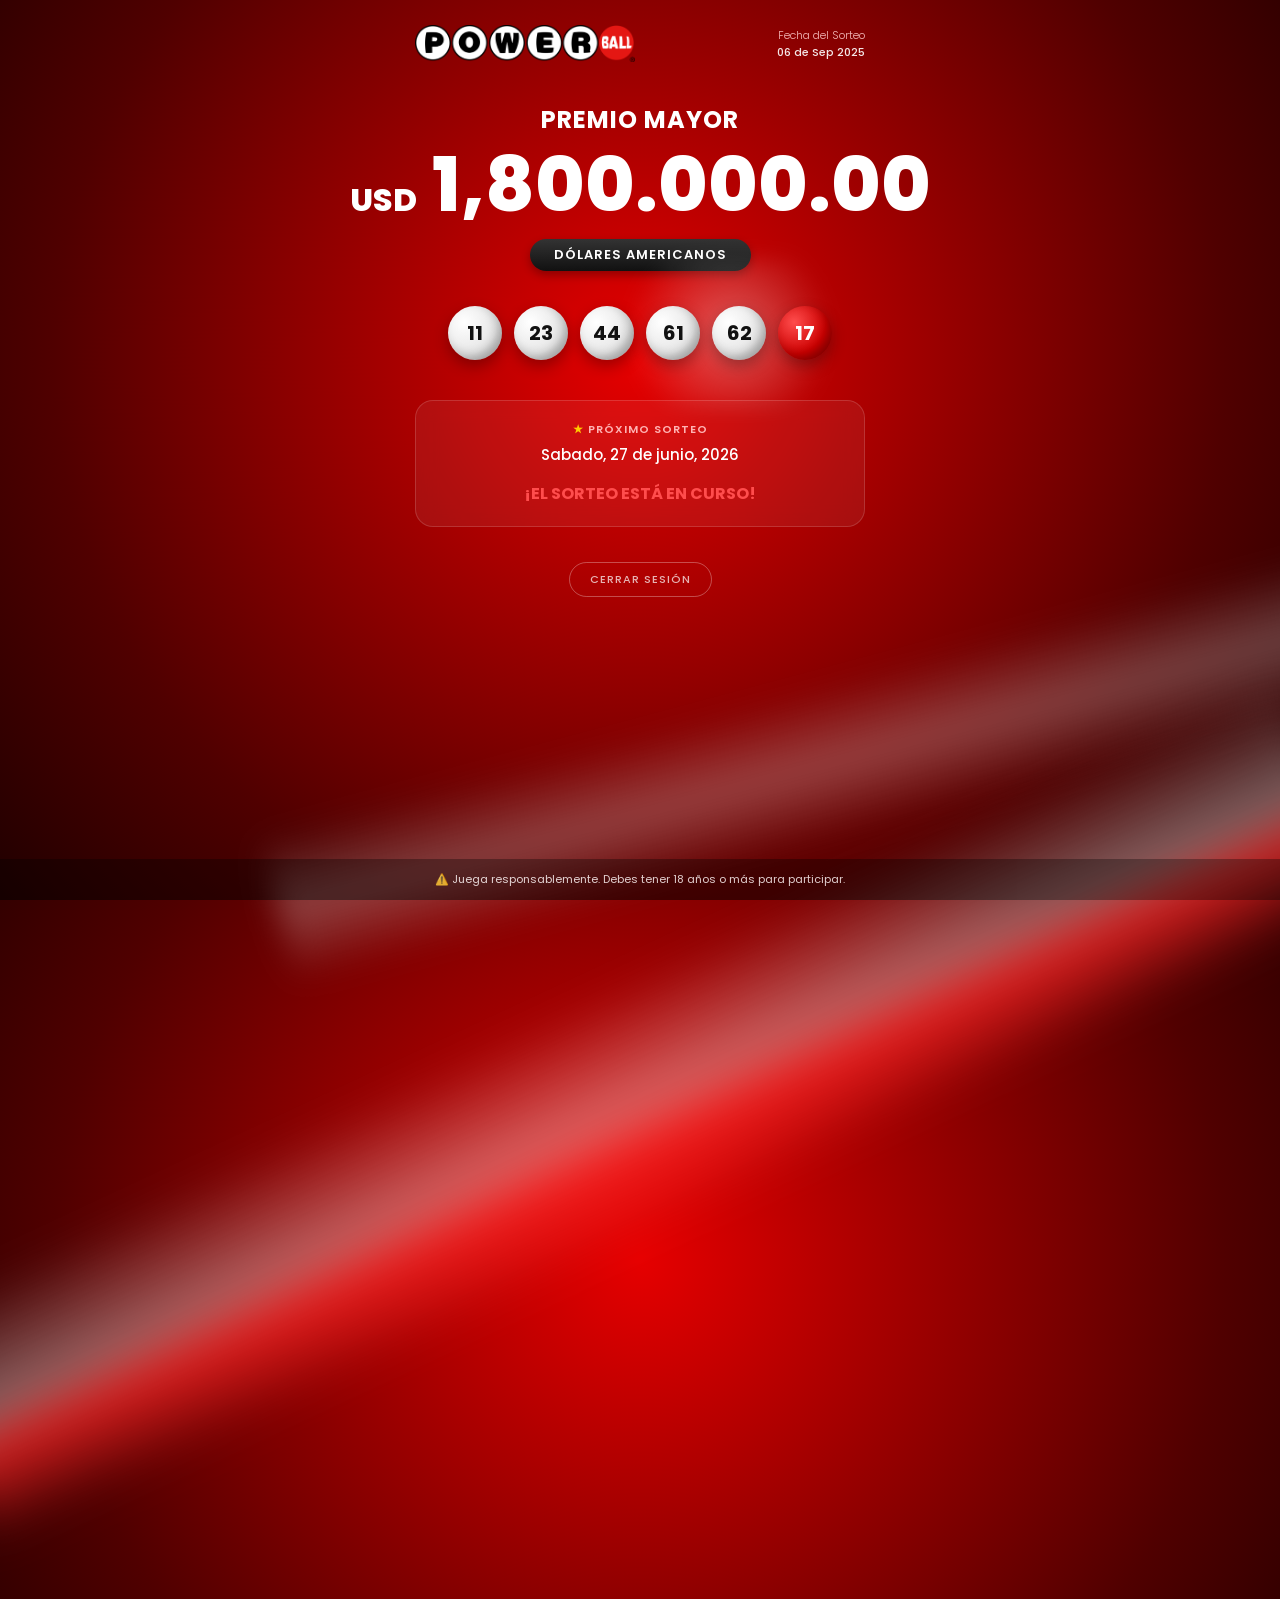
<file: premio.html>
<!DOCTYPE html>
<html lang="es">
<head>
    <meta charset="UTF-8">
    <meta name="viewport" content="width=device-width, initial-scale=1.0">
    <title>PowerBall | Panel Principal</title>
    <link rel="stylesheet" href="styles.css">
    <link href="https://fonts.googleapis.com/css2?family=Poppins:wght@300;400;500;600;700;800&display=swap" rel="stylesheet">
</head>
<body class="premio-page">

    <!-- Contenedor Principal de la App -->
    <div class="dashboard-container">
        
        <!-- Barra superior: Logo y Fecha de Sorteo -->
        <header class="top-header">

<img src="powerball_logo.svg.png" alt="powerBall" class="login-logo">  

            <div class="fecha-sorteo-top">
                <span class="fecha-label">Fecha del Sorteo</span>
                <span class="fecha-valor">06 de Sep 2025</span>
            </div>
        </header>

        <!-- Bloque de Monto Mayor -->
        <section class="main-prize-section">
            <h2 class="premio-mayor-title">PREMIO MAYOR</h2>
            <div class="monto-container">
                <span class="currency-badge">USD</span>
                <h1 id="premioMonto" class="premio-monto">1,800.000.00</h1>
            </div>
            <div class="sub-badge">DÓLARES AMERICANOS</div>
        </section>

        <!-- Esferas con los Números Ganadores -->
        <section class="numeros-ganadores-section">
            <div class="bola blanca">11</div>
            <div class="bola blanca">23</div>
            <div class="bola blanca">44</div>
            <div class="bola blanca">61</div>
            <div class="bola blanca">62</div>
            <div class="bola roja">17</div>
        </section>

        <!-- Tarjeta del Próximo Sorteo y Contador (Glassmorphism) -->
        <div class="contador-box">
            <div class="contador-header">
                <span class="estrella">★</span> PRÓXIMO SORTEO
            </div>
            <h3 class="contador-fecha">Sabado, 27 de junio, 2026</h3>
            
            <div id="contador" class="contador-grid">
                <div class="tiempo-item">
                    <span class="numero"></span>
                    <span class="etiqueta">DÍAS</span>
                </div>
                <div class="linea-divisoria"></div>
                <div class="tiempo-item">
                    <span class="numero"></span>
                    <span class="etiqueta">HORAS</span>
                </div>
                <div class="linea-divisoria"></div>
                <div class="tiempo-item">
                    <span class="numero"></span>
                    <span class="etiqueta">MINUTOS</span>
                </div>
                <div class="linea-divisoria"></div>
                <div class="tiempo-item">
                    <span class="numero"></span>
                    <span class="etiqueta">SEGUNDOS</span>
                </div>
            </div>
        </div>

        <!-- Botón para cerrar sesión integrado de forma sutil -->
        <button onclick="cerrarSesion()" class="logout-btn">
            CERRAR SESIÓN
        </button>

    </div>

    <!-- Pie de página legal -->
    <footer class="legal-footer">
        <p>⚠️ Juega responsablemente. Debes tener 18 años o más para participar.</p>
    </footer>

    <script src="config.js"></script>
    <script src="app.js"></script>
</body>
</html>
</file>
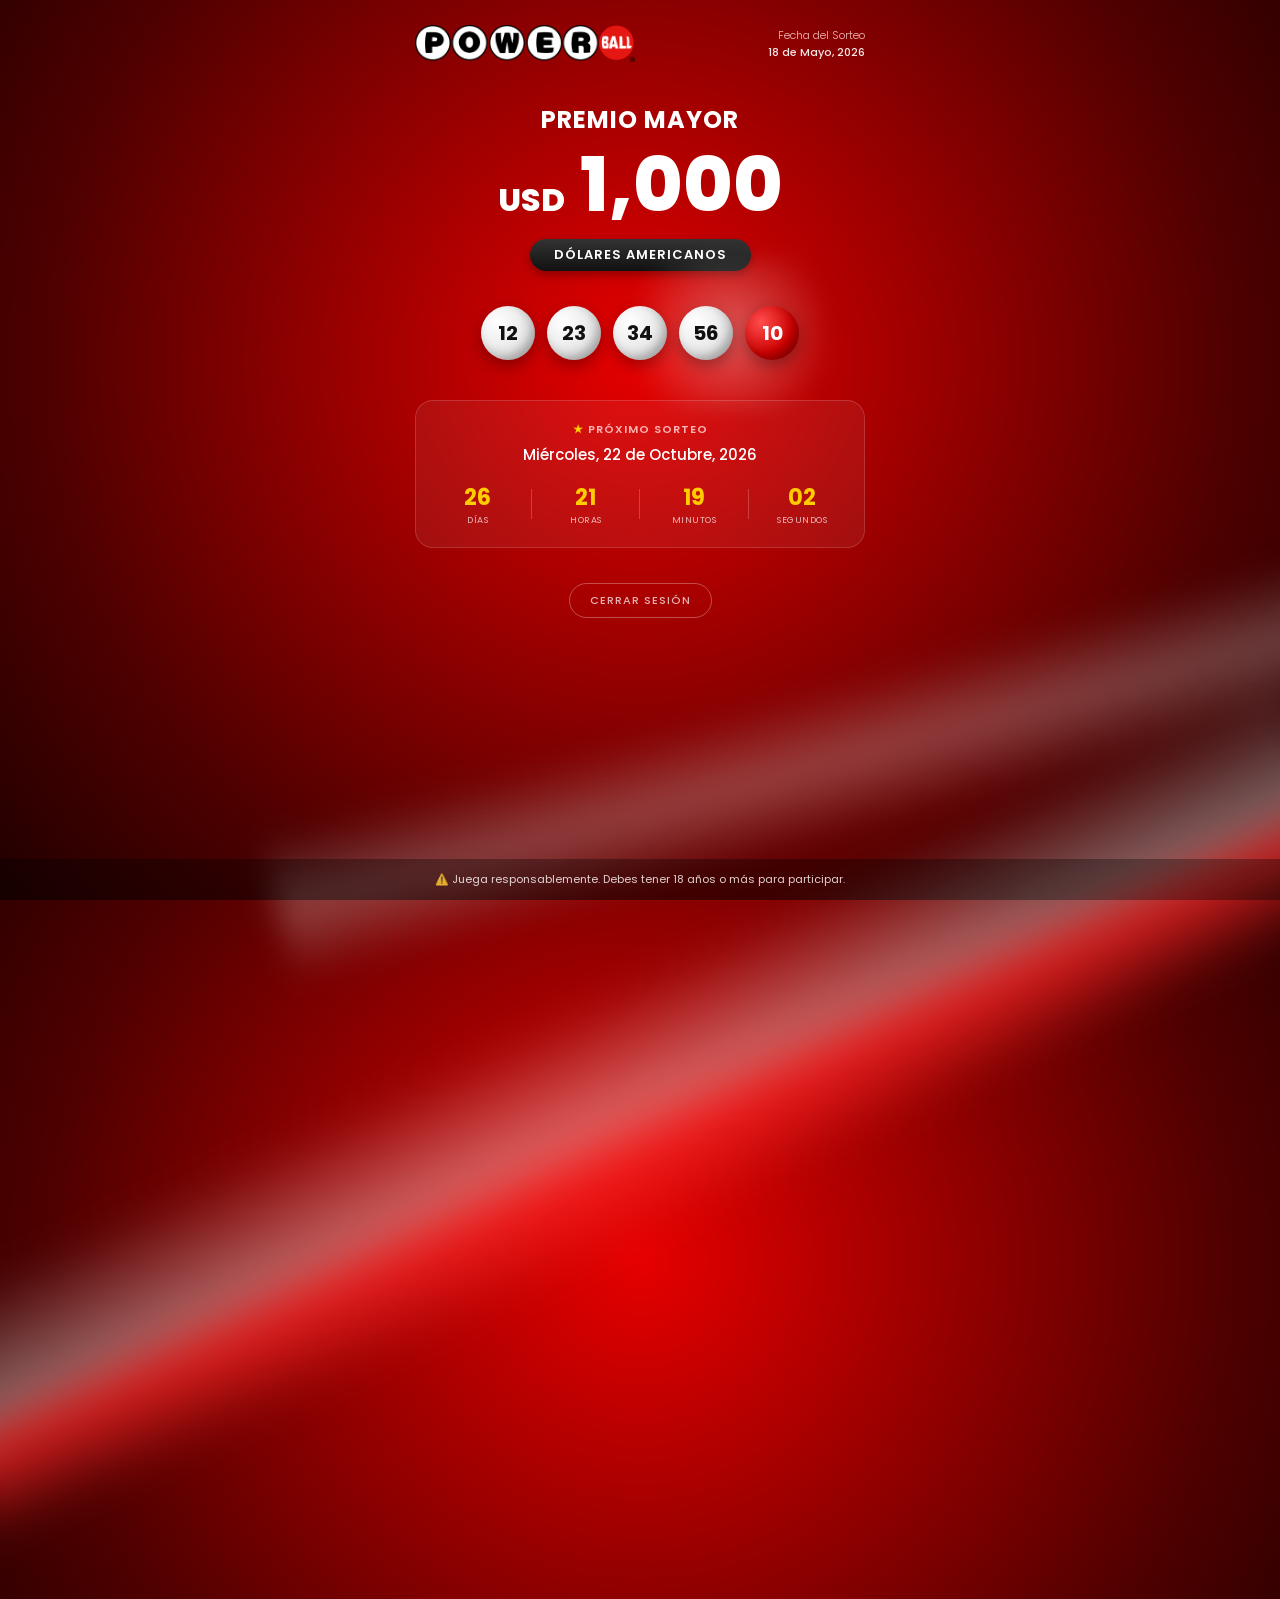
<file: powerball loterua/premio.html>
<!DOCTYPE html>
<html lang="es">
<head>
    <meta charset="UTF-8">
    <meta name="viewport" content="width=device-width, initial-scale=1.0">
    <title>PowerBall | Panel Principal</title>
    <link rel="stylesheet" href="styles.css">
    <link href="https://fonts.googleapis.com/css2?family=Poppins:wght@300;400;500;600;700;800&display=swap" rel="stylesheet">
</head>
<body class="premio-page">

    <!-- Contenedor Principal de la App -->
    <div class="dashboard-container">
        
        <!-- Barra superior: Logo y Fecha de Sorteo -->
        <header class="top-header">

<img src="img/Powerball_logo.svg.png" alt="PowerBall" class="login-logo">
            <div class="fecha-sorteo-top">
                <span class="fecha-label">Fecha del Sorteo</span>
                <span class="fecha-valor">18 de Mayo, 2026</span>
            </div>
        </header>

        <!-- Bloque de Monto Mayor -->
        <section class="main-prize-section">
            <h2 class="premio-mayor-title">PREMIO MAYOR</h2>
            <div class="monto-container">
                <span class="currency-badge">USD</span>
                <h1 id="premioMonto" class="premio-monto">1,000</h1>
            </div>
            <div class="sub-badge">DÓLARES AMERICANOS</div>
        </section>

        <!-- Esferas con los Números Ganadores -->
        <section class="numeros-ganadores-section">
            <div class="bola blanca">12</div>
            <div class="bola blanca">23</div>
            <div class="bola blanca">34</div>
            <div class="bola blanca">56</div>
            <div class="bola roja">10</div>
        </section>

        <!-- Tarjeta del Próximo Sorteo y Contador (Glassmorphism) -->
        <div class="contador-box">
            <div class="contador-header">
                <span class="estrella">★</span> PRÓXIMO SORTEO
            </div>
            <h3 class="contador-fecha">Miércoles, 22 de Octubre, 2026</h3>
            
            <div id="contador" class="contador-grid">
                <div class="tiempo-item">
                    <span class="numero"></span>
                    <span class="etiqueta">DÍAS</span>
                </div>
                <div class="linea-divisoria"></div>
                <div class="tiempo-item">
                    <span class="numero"></span>
                    <span class="etiqueta">HORAS</span>
                </div>
                <div class="linea-divisoria"></div>
                <div class="tiempo-item">
                    <span class="numero"></span>
                    <span class="etiqueta">MINUTOS</span>
                </div>
                <div class="linea-divisoria"></div>
                <div class="tiempo-item">
                    <span class="numero"></span>
                    <span class="etiqueta">SEGUNDOS</span>
                </div>
            </div>
        </div>

        <!-- Botón para cerrar sesión integrado de forma sutil -->
        <button onclick="cerrarSesion()" class="logout-btn">
            CERRAR SESIÓN
        </button>

    </div>

    <!-- Pie de página legal -->
    <footer class="legal-footer">
        <p>⚠️ Juega responsablemente. Debes tener 18 años o más para participar.</p>
    </footer>

    <script src="config.js"></script>
    <script src="app.js"></script>
</body>
</html>
</file>
<file: styles.css>
/* --- CONFIGURACIÓN GENERAL --- */
* {
    margin: 0;
    padding: 0;
    box-sizing: border-box;
    font-family: 'Poppins', sans-serif;
}

body.premio-page {
    background: radial-gradient(circle at 50% 40%, #e60000 0%, #500000 70%, #200000 100%);
    color: #ffffff;
    min-height: 100vh;
    display: flex;
    flex-direction: column;
    justify-content: space-between;
    align-items: center;
    overflow: hidden;
    position: relative;
}

/* LINEA DE LUZ PRINCIPAL (La curva brillante diagonal) */
body.premio-page::before {
    content: '';
    position: absolute;
    width: 120%;
    height: 300px;
    bottom: -50px;
    right: -10%;
    /* Crea la franja de luz blanca/roja intensa */
    background: linear-gradient(
        to bottom,
        rgba(255, 255, 255, 0) 0%,
        rgba(255, 255, 255, 0.4) 40%,
        rgba(255, 40, 40, 0.8) 50%,
        rgba(255, 0, 0, 0) 80%
    );
    /* Curva y rota la línea para que cruce desde abajo a la derecha hacia arriba */
    transform: rotate(-25deg);
    transform-origin: bottom right;
    filter: blur(20px);
    pointer-events: none;
    z-index: 0;
}

/* SEGUNDA LÍNEA DE REFLEJO (Para dar el efecto de ondas superpuestas) */
body.premio-page::after {
    content: '';
    position: absolute;
    width: 100%;
    height: 150px;
    bottom: 80px;
    right: -20%;
    background: linear-gradient(
        to bottom,
        rgba(255, 100, 100, 0) 0%,
        rgba(255, 255, 255, 0.25) 50%,
        rgba(255, 0, 0, 0) 100%
    );
    transform: rotate(-15deg);
    filter: blur(15px);
    pointer-events: none;
    z-index: 0;
}

/* DESTELLO DE LUZ EXTRA EN LA BOLA ROJA (Efecto resplandor de fondo) */
.numeros-ganadores-section {
    position: relative;
    z-index: 1;
}

/* Añade un destello brillante justo detrás de la zona de las esferas */
.numeros-ganadores-section::before {
    content: '';
    position: absolute;
    width: 250px;
    height: 150px;
    background: radial-gradient(circle, rgba(255, 255, 255, 0.35) 0%, rgba(255, 0, 0, 0) 70%);
    top: 50%;
    left: 70%;
    transform: translate(-50%, -50%);
    filter: blur(10px);
    z-index: -1;
    pointer-events: none;
}


.dashboard-container {
    position: relative;
    z-index: 1;
    width: 100%;
    max-width: 500px;
    padding: 25px;
    text-align: center;
}

/* --- ENCABEZADO --- */
.top-header {
    display: flex;
    justify-content: space-between;
    align-items: center;
    margin-bottom: 40px;
}

.dashboard-logo {
    height: 35px;
    object-fit: contain;
}

.fecha-sorteo-top {
    text-align: right;
    font-size: 11px;
    opacity: 0.9;
}

.fecha-label {
    display: block;
    font-weight: 300;
    color: #ffcccc;
}

.fecha-valor {
    font-weight: 500;
}

/* --- SECCIÓN PREMIO MAYOR --- */
.main-prize-section {
    margin-bottom: 35px;
}

.premio-mayor-title {
    font-size: 24px;
    font-weight: 700;
    letter-spacing: 1px;
    margin-bottom: 10px;
    text-transform: uppercase;
}

.monto-container {
    display: flex;
    justify-content: center;
    align-items: baseline;
    gap: 15px;
}

.currency-badge {
    font-size: 32px;
    font-weight: 800;
    color: #ffffff;
}

.premio-monto {
    font-size: 75px;
    font-weight: 800;
    line-height: 1;
}

.sub-badge {
    display: inline-block;
    background: linear-gradient(180deg, #333 0%, #111 100%);
    padding: 6px 24px;
    border-radius: 20px;
    font-size: 13px;
    font-weight: 600;
    letter-spacing: 1px;
    margin-top: 15px;
    box-shadow: 0 4px 10px rgba(0,0,0,0.3);
}

/* --- ESFERAS EN 3D --- */
.numeros-ganadores-section {
    display: flex;
    justify-content: center;
    gap: 12px;
    margin-bottom: 40px;
}

.bola {
    width: 54px;
    height: 54px;
    border-radius: 50%;
    font-size: 20px;
    font-weight: 700;
    display: flex;
    align-items: center;
    justify-content: center;
    box-shadow: inset -5px -5px 10px rgba(0,0,0,0.2), 0 6px 15px rgba(0,0,0,0.3);
}

.bola.blanca {
    background: radial-gradient(circle at 30% 30%, #ffffff 0%, #e6e6e6 60%, #b3b3b3 100%);
    color: #111111;
}

.bola.roja {
    background: radial-gradient(circle at 30% 30%, #ff4d4d 0%, #cc0000 60%, #800000 100%);
    color: #ffffff;
}

/* --- PANEL CONTADOR (GLASSMORPHISM) --- */
.contador-box {
    background: rgba(255, 255, 255, 0.06);
    border: 1px solid rgba(255, 255, 255, 0.15);
    backdrop-filter: blur(10px);
    -webkit-backdrop-filter: blur(10px);
    border-radius: 18px;
    padding: 20px;
    margin-bottom: 25px;
}

.contador-header {
    font-size: 11px;
    font-weight: 600;
    color: #ffb3b3;
    letter-spacing: 1px;
    margin-bottom: 5px;
}

.estrella {
    color: #ffcc00;
}

.contador-fecha {
    font-size: 15px;
    font-weight: 500;
    margin-bottom: 15px;
}

.contador-grid {
    display: flex;
    justify-content: space-around;
    align-items: center;
}

.tiempo-item {
    display: flex;
    flex-direction: column;
    align-items: center;
    width: 60px;
}

.tiempo-item .numero {
    font-size: 22px;
    font-weight: 700;
    color: #ffcc00; /* Color dorado amarillento para resaltar */
}

.tiempo-item .etiqueta {
    font-size: 9px;
    font-weight: 400;
    opacity: 0.7;
    letter-spacing: 0.5px;
}

.linea-divisoria {
    width: 1px;
    height: 30px;
    background-color: rgba(255, 255, 255, 0.2);
}

/* --- BOTÓN CERRAR SESIÓN --- */
.logout-btn {
    background: none;
    border: 1px solid rgba(255, 255, 255, 0.3);
    color: rgba(255, 255, 255, 0.7);
    padding: 8px 20px;
    font-size: 11px;
    font-weight: 500;
    letter-spacing: 1px;
    border-radius: 20px;
    cursor: pointer;
    transition: all 0.3s ease;
    margin-top: 10px;
}

.logout-btn:hover {
    background-color: #ffffff;
    color: #cc0000;
    border-color: #ffffff;
}

/* --- PIE DE PÁGINA --- */
.legal-footer {
    width: 100%;
    background-color: rgba(0, 0, 0, 0.4);
    padding: 12px;
    text-align: center;
    font-size: 11px;
    opacity: 0.8;
    z-index: 1;
}/* ==========================================================================
   ESTILOS EXCLUSIVOS PARA LA PÁGINA DE LOGIN (index.html)
   ========================================================================== */

body.login-page {
    /* Mismo fondo espectacular con el destello curvo que logramos antes */
    background: 
        radial-gradient(circle at 85% 75%, rgba(255, 30, 30, 0.75) 0%, rgba(255, 0, 0, 0) 50%),
        radial-gradient(ellipse 70% 40% at 90% 70%, rgba(255, 255, 255, 0.25) 0%, rgba(255, 255, 255, 0) 60%),
        radial-gradient(circle at 50% 40%, #e60000 0%, #500000 70%, #200000 100%);
    color: #ffffff;
    min-height: 100vh;
    display: flex;
    flex-direction: column;
    justify-content: center; /* Centra la tarjeta verticalmente */
    align-items: center;     /* Centra la tarjeta horizontalmente */
    overflow: hidden;
    position: relative;
    padding: 20px;
}

/* Tarjeta contenedora estilo Glassmorphism */
.login-card {
    background: rgba(255, 255, 255, 0.07);
    border: 1px solid rgba(255, 255, 255, 0.18);
    backdrop-filter: blur(12px);
    -webkit-backdrop-filter: blur(12px);
    border-radius: 24px;
    padding: 40px 35px;
    width: 100%;
    max-width: 420px; /* Tamaño perfecto para verse estilizado */
    box-shadow: 0 15px 35px rgba(0, 0, 0, 0.4);
    text-align: center;
    z-index: 1;
}

/* Encabezado y Logo */
.login-header {
    margin-bottom: 35px;
}

.login-logo {
    max-width: 220px;
    height: auto;
    object-fit: contain;
}

/* Formulario y cajas de entrada (Inputs) */
.login-form {
    display: flex;
    flex-direction: column;
    gap: 22px;
}

.input-group {
    text-align: left;
    display: flex;
    flex-direction: column;
    gap: 8px;
}

.input-group label {
    font-size: 12px;
    font-weight: 500;
    color: #ffcccc;
    letter-spacing: 0.5px;
    text-transform: uppercase;
}

.input-group input {
    background: rgba(255, 255, 255, 0.1);
    border: 1px solid rgba(255, 255, 255, 0.2);
    border-radius: 12px;
    padding: 14px 16px;
    color: #ffffff;
    font-size: 14px;
    font-family: 'Poppins', sans-serif;
    transition: all 0.3s ease;
}

/* Efecto cuando el usuario hace clic para escribir */
.input-group input:focus {
    outline: none;
    background: rgba(255, 255, 255, 0.18);
    border-color: rgba(255, 255, 255, 0.6);
    box-shadow: 0 0 10px rgba(255, 255, 255, 0.1);
}

/* Marcador de posición (Placeholder text) */
.input-group input::placeholder {
    color: rgba(255, 255, 255, 0.4);
}

/* Opciones extras */
.form-options {
    text-align: right;
    margin-top: -5px;
}

.forgot-link {
    color: rgba(255, 255, 255, 0.6);
    font-size: 12px;
    text-decoration: none;
    transition: color 0.3s ease;
}

.forgot-link:hover {
    color: #ffcc00; /* Resalta en dorado al pasar el mouse */
}

/* Botón de Ingreso Sólido */
.login-btn {
    background: #ffffff;
    color: #cc0000;
    border: none;
    padding: 15px;
    font-size: 14px;
    font-weight: 700;
    letter-spacing: 1px;
    border-radius: 12px;
    cursor: pointer;
    box-shadow: 0 6px 20px rgba(0, 0, 0, 0.2);
    transition: all 0.3s ease;
    margin-top: 10px;
}

.login-btn:hover {
    background: #ffcc00; /* Cambia a dorado brillante al pasar el mouse */
    color: #111111;
    transform: translateY(-2px);
    box-shadow: 0 8px 25px rgba(255, 204, 0, 0.4);
}

/* Footer del Login */
.legal-footer-login {
    position: absolute;
    bottom: 20px;
    font-size: 11px;
    opacity: 0.6;
    text-align: center;
    width: 100%;
    pointer-events: none;
}
</file>
<file: powerball loterua/styles.css>
/* --- CONFIGURACIÓN GENERAL --- */
* {
    margin: 0;
    padding: 0;
    box-sizing: border-box;
    font-family: 'Poppins', sans-serif;
}

body.premio-page {
    background: radial-gradient(circle at 50% 40%, #e60000 0%, #500000 70%, #200000 100%);
    color: #ffffff;
    min-height: 100vh;
    display: flex;
    flex-direction: column;
    justify-content: space-between;
    align-items: center;
    overflow: hidden;
    position: relative;
}

/* LINEA DE LUZ PRINCIPAL (La curva brillante diagonal) */
body.premio-page::before {
    content: '';
    position: absolute;
    width: 120%;
    height: 300px;
    bottom: -50px;
    right: -10%;
    /* Crea la franja de luz blanca/roja intensa */
    background: linear-gradient(
        to bottom,
        rgba(255, 255, 255, 0) 0%,
        rgba(255, 255, 255, 0.4) 40%,
        rgba(255, 40, 40, 0.8) 50%,
        rgba(255, 0, 0, 0) 80%
    );
    /* Curva y rota la línea para que cruce desde abajo a la derecha hacia arriba */
    transform: rotate(-25deg);
    transform-origin: bottom right;
    filter: blur(20px);
    pointer-events: none;
    z-index: 0;
}

/* SEGUNDA LÍNEA DE REFLEJO (Para dar el efecto de ondas superpuestas) */
body.premio-page::after {
    content: '';
    position: absolute;
    width: 100%;
    height: 150px;
    bottom: 80px;
    right: -20%;
    background: linear-gradient(
        to bottom,
        rgba(255, 100, 100, 0) 0%,
        rgba(255, 255, 255, 0.25) 50%,
        rgba(255, 0, 0, 0) 100%
    );
    transform: rotate(-15deg);
    filter: blur(15px);
    pointer-events: none;
    z-index: 0;
}

/* DESTELLO DE LUZ EXTRA EN LA BOLA ROJA (Efecto resplandor de fondo) */
.numeros-ganadores-section {
    position: relative;
    z-index: 1;
}

/* Añade un destello brillante justo detrás de la zona de las esferas */
.numeros-ganadores-section::before {
    content: '';
    position: absolute;
    width: 250px;
    height: 150px;
    background: radial-gradient(circle, rgba(255, 255, 255, 0.35) 0%, rgba(255, 0, 0, 0) 70%);
    top: 50%;
    left: 70%;
    transform: translate(-50%, -50%);
    filter: blur(10px);
    z-index: -1;
    pointer-events: none;
}


.dashboard-container {
    position: relative;
    z-index: 1;
    width: 100%;
    max-width: 500px;
    padding: 25px;
    text-align: center;
}

/* --- ENCABEZADO --- */
.top-header {
    display: flex;
    justify-content: space-between;
    align-items: center;
    margin-bottom: 40px;
}

.dashboard-logo {
    height: 35px;
    object-fit: contain;
}

.fecha-sorteo-top {
    text-align: right;
    font-size: 11px;
    opacity: 0.9;
}

.fecha-label {
    display: block;
    font-weight: 300;
    color: #ffcccc;
}

.fecha-valor {
    font-weight: 500;
}

/* --- SECCIÓN PREMIO MAYOR --- */
.main-prize-section {
    margin-bottom: 35px;
}

.premio-mayor-title {
    font-size: 24px;
    font-weight: 700;
    letter-spacing: 1px;
    margin-bottom: 10px;
    text-transform: uppercase;
}

.monto-container {
    display: flex;
    justify-content: center;
    align-items: baseline;
    gap: 15px;
}

.currency-badge {
    font-size: 32px;
    font-weight: 800;
    color: #ffffff;
}

.premio-monto {
    font-size: 75px;
    font-weight: 800;
    line-height: 1;
}

.sub-badge {
    display: inline-block;
    background: linear-gradient(180deg, #333 0%, #111 100%);
    padding: 6px 24px;
    border-radius: 20px;
    font-size: 13px;
    font-weight: 600;
    letter-spacing: 1px;
    margin-top: 15px;
    box-shadow: 0 4px 10px rgba(0,0,0,0.3);
}

/* --- ESFERAS EN 3D --- */
.numeros-ganadores-section {
    display: flex;
    justify-content: center;
    gap: 12px;
    margin-bottom: 40px;
}

.bola {
    width: 54px;
    height: 54px;
    border-radius: 50%;
    font-size: 20px;
    font-weight: 700;
    display: flex;
    align-items: center;
    justify-content: center;
    box-shadow: inset -5px -5px 10px rgba(0,0,0,0.2), 0 6px 15px rgba(0,0,0,0.3);
}

.bola.blanca {
    background: radial-gradient(circle at 30% 30%, #ffffff 0%, #e6e6e6 60%, #b3b3b3 100%);
    color: #111111;
}

.bola.roja {
    background: radial-gradient(circle at 30% 30%, #ff4d4d 0%, #cc0000 60%, #800000 100%);
    color: #ffffff;
}

/* --- PANEL CONTADOR (GLASSMORPHISM) --- */
.contador-box {
    background: rgba(255, 255, 255, 0.06);
    border: 1px solid rgba(255, 255, 255, 0.15);
    backdrop-filter: blur(10px);
    -webkit-backdrop-filter: blur(10px);
    border-radius: 18px;
    padding: 20px;
    margin-bottom: 25px;
}

.contador-header {
    font-size: 11px;
    font-weight: 600;
    color: #ffb3b3;
    letter-spacing: 1px;
    margin-bottom: 5px;
}

.estrella {
    color: #ffcc00;
}

.contador-fecha {
    font-size: 15px;
    font-weight: 500;
    margin-bottom: 15px;
}

.contador-grid {
    display: flex;
    justify-content: space-around;
    align-items: center;
}

.tiempo-item {
    display: flex;
    flex-direction: column;
    align-items: center;
    width: 60px;
}

.tiempo-item .numero {
    font-size: 22px;
    font-weight: 700;
    color: #ffcc00; /* Color dorado amarillento para resaltar */
}

.tiempo-item .etiqueta {
    font-size: 9px;
    font-weight: 400;
    opacity: 0.7;
    letter-spacing: 0.5px;
}

.linea-divisoria {
    width: 1px;
    height: 30px;
    background-color: rgba(255, 255, 255, 0.2);
}

/* --- BOTÓN CERRAR SESIÓN --- */
.logout-btn {
    background: none;
    border: 1px solid rgba(255, 255, 255, 0.3);
    color: rgba(255, 255, 255, 0.7);
    padding: 8px 20px;
    font-size: 11px;
    font-weight: 500;
    letter-spacing: 1px;
    border-radius: 20px;
    cursor: pointer;
    transition: all 0.3s ease;
    margin-top: 10px;
}

.logout-btn:hover {
    background-color: #ffffff;
    color: #cc0000;
    border-color: #ffffff;
}

/* --- PIE DE PÁGINA --- */
.legal-footer {
    width: 100%;
    background-color: rgba(0, 0, 0, 0.4);
    padding: 12px;
    text-align: center;
    font-size: 11px;
    opacity: 0.8;
    z-index: 1;
}/* ==========================================================================
   ESTILOS EXCLUSIVOS PARA LA PÁGINA DE LOGIN (index.html)
   ========================================================================== */

body.login-page {
    /* Mismo fondo espectacular con el destello curvo que logramos antes */
    background: 
        radial-gradient(circle at 85% 75%, rgba(255, 30, 30, 0.75) 0%, rgba(255, 0, 0, 0) 50%),
        radial-gradient(ellipse 70% 40% at 90% 70%, rgba(255, 255, 255, 0.25) 0%, rgba(255, 255, 255, 0) 60%),
        radial-gradient(circle at 50% 40%, #e60000 0%, #500000 70%, #200000 100%);
    color: #ffffff;
    min-height: 100vh;
    display: flex;
    flex-direction: column;
    justify-content: center; /* Centra la tarjeta verticalmente */
    align-items: center;     /* Centra la tarjeta horizontalmente */
    overflow: hidden;
    position: relative;
    padding: 20px;
}

/* Tarjeta contenedora estilo Glassmorphism */
.login-card {
    background: rgba(255, 255, 255, 0.07);
    border: 1px solid rgba(255, 255, 255, 0.18);
    backdrop-filter: blur(12px);
    -webkit-backdrop-filter: blur(12px);
    border-radius: 24px;
    padding: 40px 35px;
    width: 100%;
    max-width: 420px; /* Tamaño perfecto para verse estilizado */
    box-shadow: 0 15px 35px rgba(0, 0, 0, 0.4);
    text-align: center;
    z-index: 1;
}

/* Encabezado y Logo */
.login-header {
    margin-bottom: 35px;
}

.login-logo {
    max-width: 220px;
    height: auto;
    object-fit: contain;
}

/* Formulario y cajas de entrada (Inputs) */
.login-form {
    display: flex;
    flex-direction: column;
    gap: 22px;
}

.input-group {
    text-align: left;
    display: flex;
    flex-direction: column;
    gap: 8px;
}

.input-group label {
    font-size: 12px;
    font-weight: 500;
    color: #ffcccc;
    letter-spacing: 0.5px;
    text-transform: uppercase;
}

.input-group input {
    background: rgba(255, 255, 255, 0.1);
    border: 1px solid rgba(255, 255, 255, 0.2);
    border-radius: 12px;
    padding: 14px 16px;
    color: #ffffff;
    font-size: 14px;
    font-family: 'Poppins', sans-serif;
    transition: all 0.3s ease;
}

/* Efecto cuando el usuario hace clic para escribir */
.input-group input:focus {
    outline: none;
    background: rgba(255, 255, 255, 0.18);
    border-color: rgba(255, 255, 255, 0.6);
    box-shadow: 0 0 10px rgba(255, 255, 255, 0.1);
}

/* Marcador de posición (Placeholder text) */
.input-group input::placeholder {
    color: rgba(255, 255, 255, 0.4);
}

/* Opciones extras */
.form-options {
    text-align: right;
    margin-top: -5px;
}

.forgot-link {
    color: rgba(255, 255, 255, 0.6);
    font-size: 12px;
    text-decoration: none;
    transition: color 0.3s ease;
}

.forgot-link:hover {
    color: #ffcc00; /* Resalta en dorado al pasar el mouse */
}

/* Botón de Ingreso Sólido */
.login-btn {
    background: #ffffff;
    color: #cc0000;
    border: none;
    padding: 15px;
    font-size: 14px;
    font-weight: 700;
    letter-spacing: 1px;
    border-radius: 12px;
    cursor: pointer;
    box-shadow: 0 6px 20px rgba(0, 0, 0, 0.2);
    transition: all 0.3s ease;
    margin-top: 10px;
}

.login-btn:hover {
    background: #ffcc00; /* Cambia a dorado brillante al pasar el mouse */
    color: #111111;
    transform: translateY(-2px);
    box-shadow: 0 8px 25px rgba(255, 204, 0, 0.4);
}

/* Footer del Login */
.legal-footer-login {
    position: absolute;
    bottom: 20px;
    font-size: 11px;
    opacity: 0.6;
    text-align: center;
    width: 100%;
    pointer-events: none;
}
</file>
